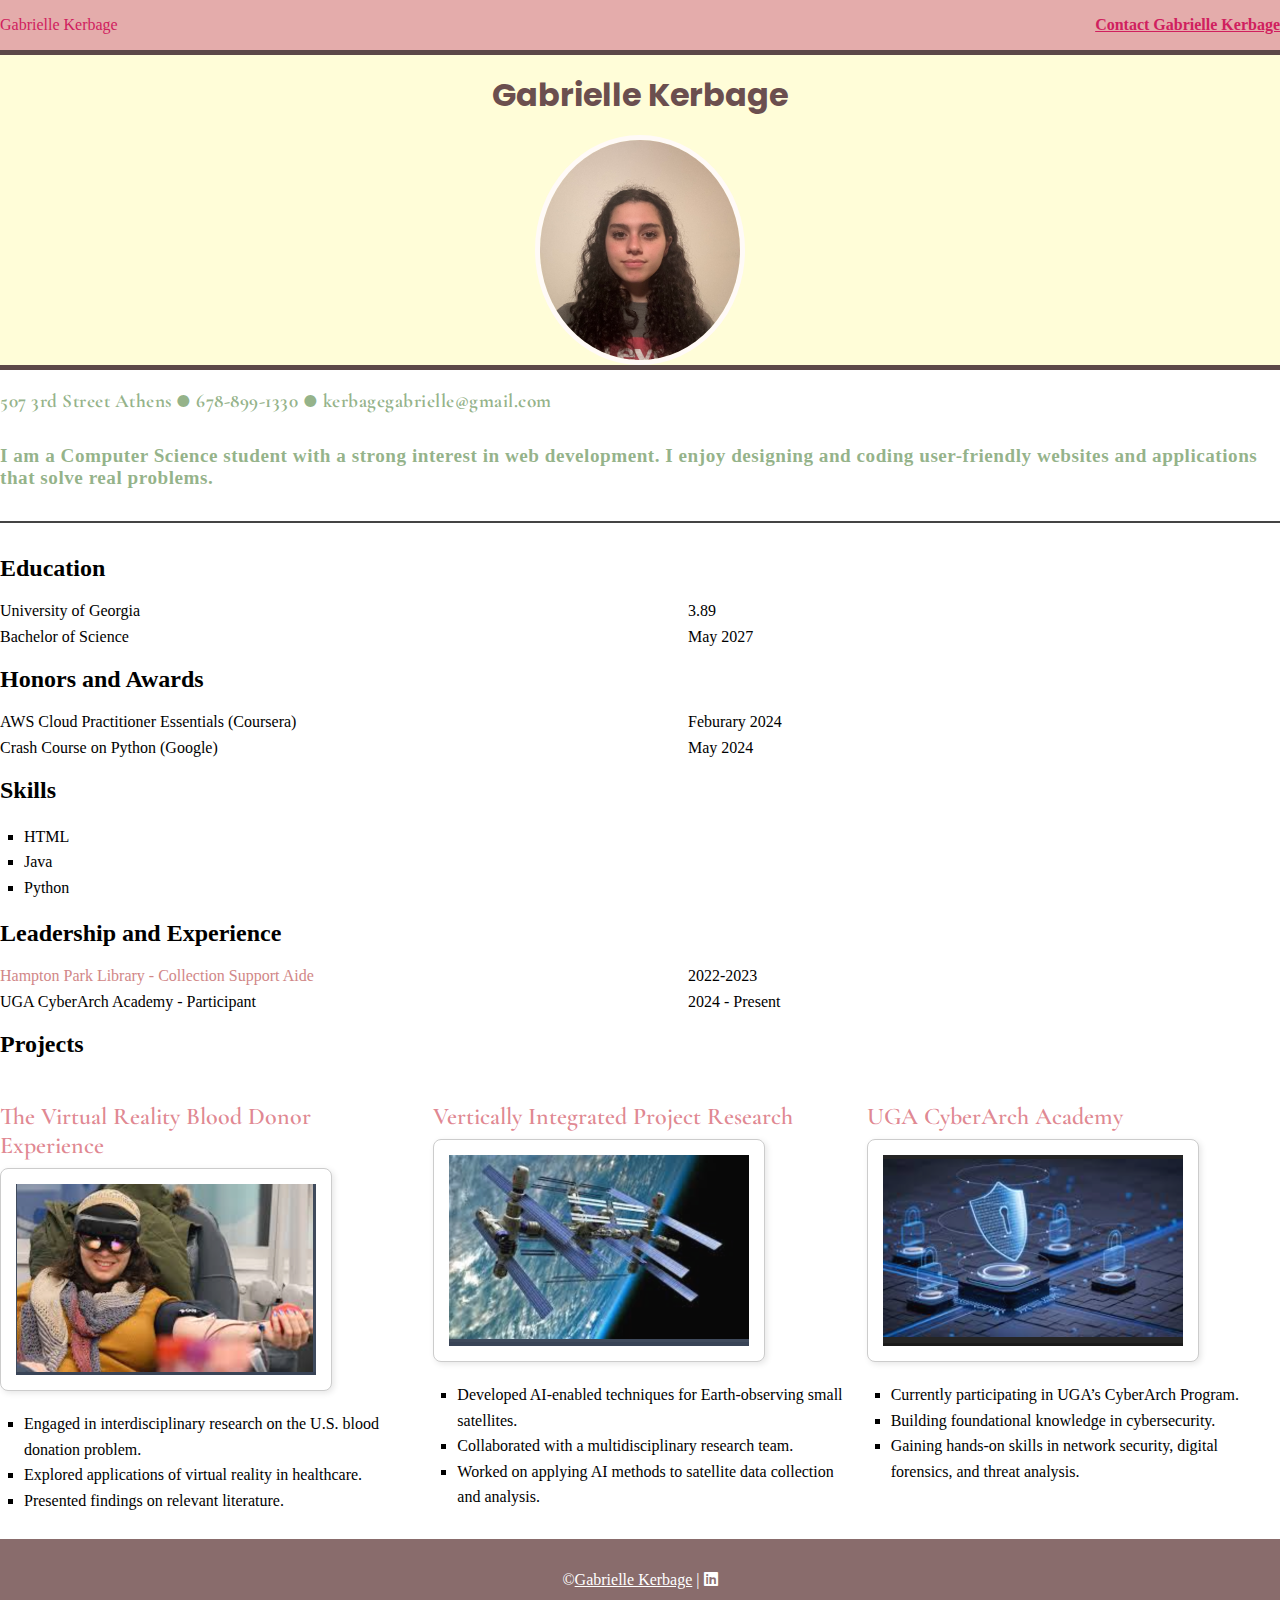
<file: index.html>
<!DOCTYPE html>
<html lang="en">
  <head>
    <meta charset="UTF-8">
    <meta name="viewport" content="width=device-width, initial-scale=1.0">
    <link rel="stylesheet" href="css/style.css" />

    <title>Your Name</title>

    <link rel="stylesheet" href="https://cdnjs.cloudflare.com/ajax/libs/font-awesome/6.5.1/css/all.min.css">
    <link href="https://fonts.googleapis.com/css2?family=Poppins:wght@400;600;700&display=swap" rel="stylesheet"><link href="https://fonts.googleapis.com/css2?family=Poppins:wght@400;600;700&display=swap" rel="stylesheet">
    <link href="https://fonts.googleapis.com/css2?family=Cormorant+Garamond&display=swap" rel="stylesheet">
  </head>
  <body>
   <nav>
        <p>Gabrielle Kerbage</p>
        <p><a href="contact.html">Contact Gabrielle Kerbage</a></p>
    </nav>

    <header>
    <h1>Gabrielle Kerbage</h1>
    <img src="images/headshot.jpg" alt="Gabrielle Kerbage's Headshot" width="200">
    </header>

    <p class="address">507 3rd Street Athens ● 678-899-1330 ● kerbagegabrielle@gmail.com </p>
    <p class="tagline">I am a Computer Science student with a strong interest in web development. 
    I enjoy designing and coding user-friendly websites and applications that 
    solve real problems.</p>
    <hr>
    <section> 
        <h2>Education</h2>
        <dl>
            <dt>University of Georgia</dt>
            <dd>3.89</dd>
            <dt>Bachelor of Science</dt>
            <dd>May 2027</dd>
        </dl>
    </section>

    <section>
        <h2>Honors and Awards </h2>
        <dl>
            <dt>AWS Cloud Practitioner Essentials (Coursera)</dt>
            <dd>Feburary 2024</dd>
            
            <dt>Crash Course on Python (Google)</dt>
            <dd>May 2024</dd>
        </dl>
    </section>

    <section>
        <h2>Skills</h2>
        <ul>
            <li>HTML</li>
            <li>Java</li>
            <li>Python</li>
        </ul>
    </section>

    <section>
        <h2>Leadership and Experience</h2>
        <dl>
            <dt><a href="https://www.forsythpl.org/" target="_blank">Hampton Park Library - Collection Support Aide</a></dt>
            <dd>2022-2023</dd>

            <dt>UGA CyberArch Academy - Participant</dt>
            <dd>2024 - Present</dd>
        </dl>
    </section>

    <section>
        <h2>Projects</h2>

        <div class="three-col">
       
            <div class="card">
            <h3>The Virtual Reality Blood Donor Experience</h3>
            <img src="images/vr_project.jpg" alt="Virtual Reality Blood Donor Experience Project" width="300">
            <ul>
                <li>Engaged in interdisciplinary research on the U.S. blood donation problem.</li>
                <li>Explored applications of virtual reality in healthcare.</li>
                <li>Presented findings on relevant literature.</li>
            </ul>
        </div>

        <div class="card">
            <h3>Vertically Integrated Project Research</h3>
            <img src="images/satellite_project.jpg" alt="AI-enabled small satellites project" width="300">
            <ul>
                <li>Developed AI-enabled techniques for Earth-observing small satellites.</li>
                <li>Collaborated with a multidisciplinary research team.</li>
                <li>Worked on applying AI methods to satellite data collection and analysis.</li>
            </ul>
        </div>

         <div class="card">
             <h3>UGA CyberArch Academy</h3>
             <img src="images/cyberarch_project.jpg" alt="Cybersecurity project at UGA CyberArch Academy" width="300">
             <ul>
                <li>Currently participating in UGA’s CyberArch Program.</li>
                <li>Building foundational knowledge in cybersecurity.</li>
                <li>Gaining hands-on skills in network security, digital forensics, and threat analysis.</li>
         </ul>
    </div>

    </div>
    </section>

        <footer>
            <p>
            ©<a href="contact.html">Gabrielle Kerbage</a> |
            <a href="https://www.linkedin.com/in/gabrielle-kerbage-8bb88a380/" target="_blank">
                <i class="fab fa-linkedin"></i>
            </a>
            </p>
        </footer>
  </body>
</html>
</file>
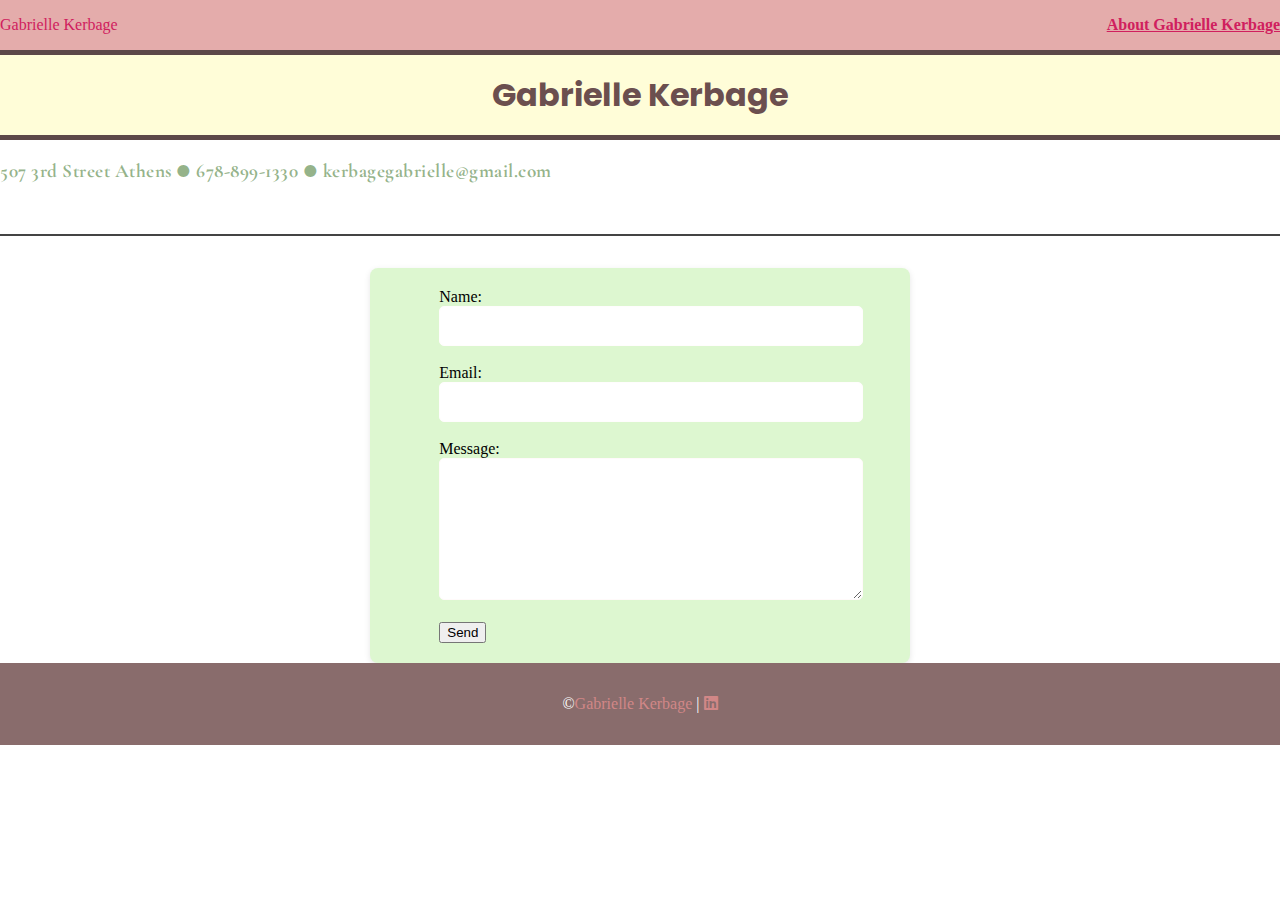
<file: contact.html>
<!DOCTYPE html>
<html lang="en">
  <head>
    <meta charset="UTF-8">
    <meta name="viewport" content="width=device-width, initial-scale=1.0">
    <link rel="stylesheet" href="css/style.css" />

    <title>Gabrielle Kerbage</title>

    <link rel="stylesheet" href="https://cdnjs.cloudflare.com/ajax/libs/font-awesome/6.5.1/css/all.min.css">
    <link href="https://fonts.googleapis.com/css2?family=Poppins:wght@400;600;700&display=swap" rel="stylesheet">
    <link href="https://fonts.googleapis.com/css2?family=Cormorant+Garamond&display=swap" rel="stylesheet">
  </head>
  <body>
    <nav>
        <p>Gabrielle Kerbage</p>
        <p><a href="index.html">About Gabrielle Kerbage</a></p>
    </nav>
  <header>
        <h1>Gabrielle Kerbage</h1>
  </header>
        <p class="address"> 
            507 3rd Street Athens ● 678-899-1330 ● kerbagegabrielle@gmail.com
        </p>
    <hr>
    <section class="one-col">
        <form method="POST" action="https://formsubmit.co/your_unique_form_id">

        <label for="name">Name:</label>
        <input type="text" id="name" name="name" required>
        <br><br>

        <label for="email">Email:</label>
        <input type="email" id="email" name="email" required>
        <br><br>

        <label for="message">Message:</label>
        <textarea id="message" name="message" rows="5" cols="30"></textarea>
        <br><br>

        <button type="submit">Send</button>
        </form>
        </section>

        <section>
        <footer>
            <p>
            ©<a href="index.html">Gabrielle Kerbage</a> |
            <a href="https://www.linkedin.com/in/gabrielle-kerbage-8bb88a380/" target="_blank">
                <i class="fab fa-linkedin"></i>
            </a>
            </p>
        </footer>
    </section>
  </body>
</html>
</file>
<file: css/style.css>
body {
  margin: 0;
  }

/****************   Nav Section **********************/
nav {
  background-color: #e4acab;
  color: rgb(208, 32, 94);
  display: flex;
  justify-content: space-between;
  align-items: center;
  padding: 1 rem;
	
}

nav a {
  color: rgb(208, 32, 94);
  font-weight: bold;
}

nav a:hover {
  color: #f1f0ca;
}

/***********************  Footer Section   **************************/
footer {
	background-color: #896C6C;
  color: white;
  display: flex;
  justify-content: center;
  align-items: center;
  padding: 1rem;
}

footer a {
  color: white;
}

/*********** Splash Page ************************/
header {
  display:flex;
  flex-direction: column;
  align-items: center;
  justify-content: center;
  text-align: center;
  padding: 4rem 2 rem;
  background: #fffdd8;
  color: #4b2e2e;  
  border-top: 5px solid #5c4848;
  border-bottom: 5px solid #5c4848;
  }

header h1 {
  font-family: 'Poppins', sans-serif;
  font-size: 3 rem;
  font-weight: 700;
  color: #6b4f4f;
  margin: 1rem 0;
}

header img {
  border-radius: 50%;
  border: 5px solid #fffaf7;
  width: 200px;
  height: 220px;
}

.address {
 font-size: 1.2rem;
 font-weight: bold;
 font-family: 'Cormorant Garamond', serif;
 color: rgba(108, 150, 93, 0.72);
 padding: 0.5rem 1 rem;
 border-radius: 8px;
 margin-top: 1 rem;
 display: inline-block;
 letter-spacing: 0.5px;
}

.tagline {
  font-size: 1.2rem;
  font-weight: bold;
  font-family: 'Lora', serif;
  color: rgba(108, 150, 93, 0.72);
  margin-top: 0.8rem;
  letter-spacing: 0.5px;
}

/************* Sections ********************/
hr {
  border: none;
  border-top: 2px solid #444;
  margin: 2rem 0;
}

section h3 {
  font-family: 'Cormorant Garamond', serif;
  font-size: 1.5rem;
  font-weight: 600;
  color: rgba(219, 116, 127, 0.867);
  margin-bottom: 0.5rem;
  
}

section dl {
  display: grid;
  grid-template-columns: 1fr 1fr;
  gap: 0.5rem 1rem;
  margin: 1rem 0;
}

section ul {
  list-style-type: square; 
  padding-left: 1.5rem;
  margin: 1rem 0;
  line-height: 1.6;
}

section a {
  color: #d18787; 
  text-decoration: none; 
}

section a:hover {
  color: #e3f6b9; 
  text-decoration: underline; 
}

/**************   Projects   *****************/
.three-col {
	display: grid;
  grid-template-columns: repeat(3, 1fr);
  gap: 20px;
  margin-top: 20px;

}

.card img {
  background: #fff;
  border: 1px solid #ccc;
  border-radius: 8px;
  padding: 15px;
  box-shadow: 2px 2px 6px rgba(0,0,0,0.1);

}

.card {
  width: 100%;                
  height: auto;          
  border-radius: 5px;      
  margin-bottom: 10px;
}

/**************   Responsiveness   *****************/
@media (max-width: 680px) {
    nav {
      display: flex;
      flex-direction: column;
      align-items: center;
      gap: 10px;
    }

    .three-col {
      display: grid;
      grid-template-columns: 1fr;
      gap: 20px;
      justify-items: center;
    }

    .card {
      width: 90%;
    }
}

/**************   Contact Page   *****************/
.one-col {
  display: flex;
  flex-direction: column;
  align-items: center;
  gap: 15px;
  max-width: 500px;
  margin: 0 auto;
  padding: 20px;
  background-color: #ddf7d0;
  border-radius: 8px;
  box-shadow: 0 2px 6px rgba(0,0,0,0.1);
}

input {
  width: 100%;
  padding: 10px;
  border: 1px solid #fffdfd;;
  border-radius: 5px;
  font-size: 1rem;

}

textarea {
   width: 100%;
   padding: 10px;
   border: 1px solid #fffafa;
   border-radius: 5px;
   font-size: 1rem;
   resize: vertical;
   min-height: 120px;
}
</file>
